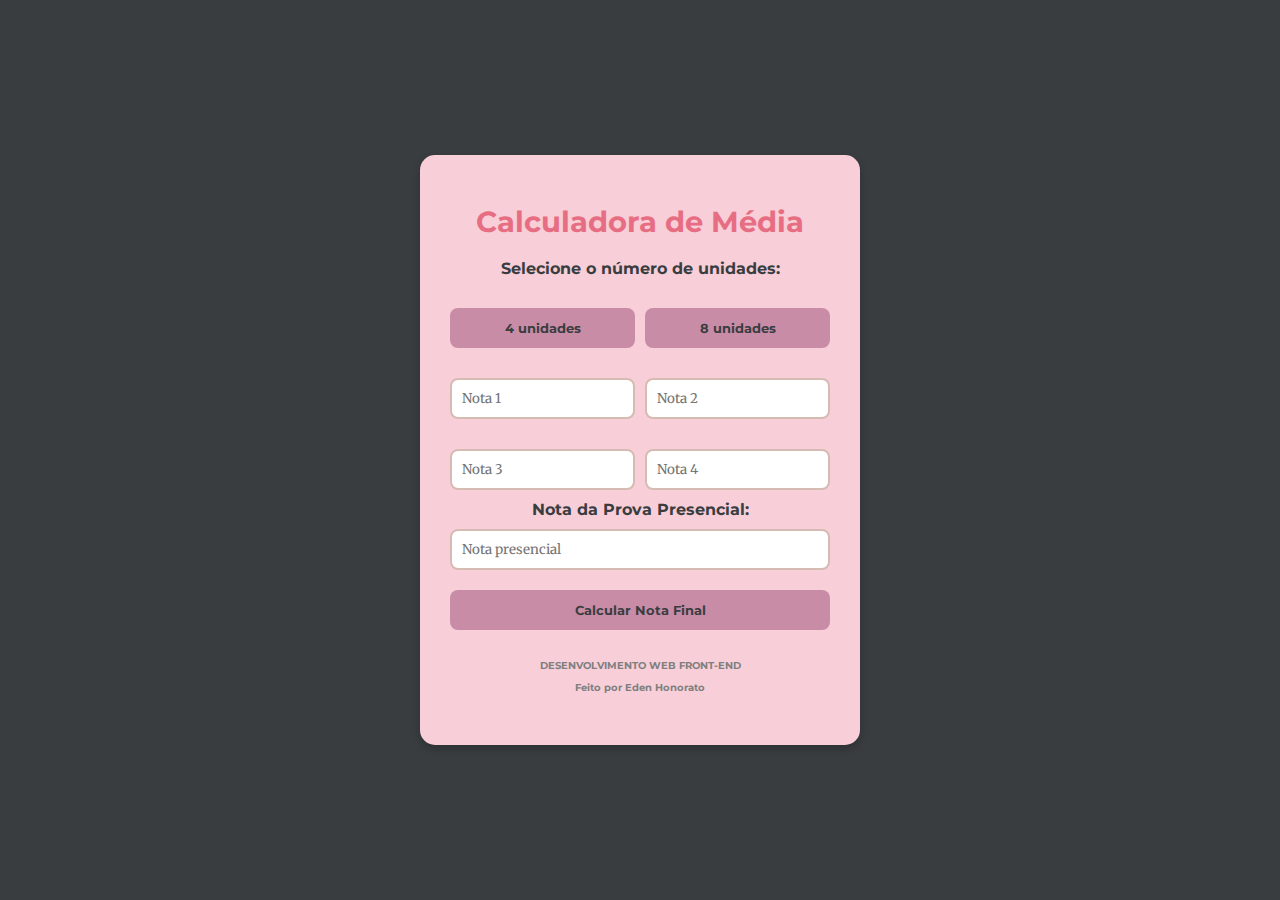
<file: index.html>
<!DOCTYPE html>
<html lang="pt-BR">
<head>
    <meta charset="UTF-8">
    <meta name="viewport" content="width=device-width, initial-scale=1.0">
    <title>Calculadora de Média</title>
    <meta name="author" content="Eden Miranda de Souza Honorato">
    <link href="https://fonts.googleapis.com/css2?family=Montserrat:wght@400;700&family=Merriweather:wght@400;700&display=swap" rel="stylesheet">
    <style>
        body {
            font-family: 'Montserrat', sans-serif;
            background-color: #393D3F;
            color: #393D3F;
            display: flex;
            justify-content: center;
            align-items: center;
            height: 100vh;
            margin: 0;
        }

        .container {
            background-color: #f8ced8;
            padding: 30px;
            border-radius: 15px;
            text-align: center;
            width: 380px;
            box-shadow: 0 4px 8px rgba(0, 0, 0, 0.2);
        }

        h1 {
            color: #E76D83;
            margin-bottom: 20px;
            font-size: 1.8em;
        }

        h6 {
           color: #7F7F7F;
           margin-top: 30px;
           font-size: 0.6em;
        }

        label {
            font-weight: bold;
        }

        .button-container {
            display: flex;
            justify-content: center;
            gap: 10px;
            margin: 20px 0;
        }

        button.unit-button {
            background-color: #C98CA7;
            color: #393D3F;
            padding: 12px 20px;
            border: none;
            border-radius: 8px;
            cursor: pointer;
            font-weight: bold;
            width: 100%;
        }

        button.unit-button:hover {
            background-color: #E76D83;
            transition: 0.3s;
        }

        select, input[type="number"] {
            padding: 10px;
            margin: 10px 0;
            border: 2px solid #D5BBB1;
            border-radius: 8px;
            width: 100%;
            box-sizing: border-box;
            font-family: 'Merriweather', serif;
        }

        #notas-container {
            display: flex;
            flex-wrap: wrap;
            justify-content: space-between;
            gap: 10px;
        }

        .nota-input {
            flex: 1 1 calc(50% - 10px);
            box-sizing: border-box;
        }

        button {
            font-family: 'Montserrat', sans-serif;
            background-color: #C98CA7;
            color: #393D3F;
            padding: 12px 20px;
            border: none;
            border-radius: 8px;
            cursor: pointer;
            font-weight: bold;
            margin-top: 10px;
            width: 100%;
        }

        button:hover {
            background-color: #E76D83;
            transition: 0.3s;
        }

        .result {
            margin-top: 20px;
            font-size: 1.2em;
            color: #393D3F;
            font-weight: bold;
        }

        .error {
            color: #E76D83;
        }

        .status-message {
            margin-top: 10px;
            font-size: 1.1em;
            font-weight: bold;
            display: none;
        }
        .aprovado {
            color: #69b995 
        }

        .reprovado {
            color: #E76D83;
        }
    </style>
</head>
<body>
    <div class="container">
        <h1>Calculadora de Média</h1>
        
        <label>Selecione o número de unidades:</label>
        <div class="button-container">
            <button class="unit-button" onclick="selecionarUnidades(4)">4 unidades</button>
            <button class="unit-button" onclick="selecionarUnidades(8)">8 unidades</button>
        </div>
        
        <div id="notas-container"></div>
        
        <label for="prova">Nota da Prova Presencial:</label>
        <input type="number" id="prova" placeholder="Nota presencial" min="0" max="10" step="0.1" required>

        <button type="button" onclick="calcularNotaFinal()">Calcular Nota Final</button>
        
        <div id="resultado" class="result"></div>
        <div id="status" class="status-message"></div>
        <h6>DESENVOLVIMENTO WEB FRONT-END<br><br>Feito por Eden Honorato</h6>
    </div>

    <script>
        function selecionarUnidades(unidades) {
            exibirCamposNotas(unidades);
        }

        function exibirCamposNotas(unidades) {
            const notasContainer = document.getElementById('notas-container');
            notasContainer.innerHTML = ''; 

            for (let i = 1; i <= unidades; i++) {
                const input = document.createElement('input');
                input.type = 'number';
                input.id = `nota${i}`;
                input.placeholder = `Nota ${i}`;
                input.min = 0;
                input.max = 10;
                input.step = 0.1;
                input.className = 'nota-input';
                input.required = true;
                notasContainer.appendChild(input);
            }
        }

        function calcularNotaFinal() {
            const unidades = document.getElementsByClassName('nota-input').length;
            let somaNotas = 0;
            let notasValidas = true;

            for (let i = 1; i <= unidades; i++) {
                const nota = parseFloat(document.getElementById(`nota${i}`).value);
                if (isNotaValida(nota)) {
                    somaNotas += nota;
                } else {
                    notasValidas = false;
                    break;
                }
            }

            const notaProva = parseFloat(document.getElementById('prova').value);

            if (!notasValidas || !isNotaValida(notaProva)) {
                exibirErro('Insira valores entre 0 e 10.');
                return;
            }

            const mediaAvaliacoes = somaNotas / unidades;
            const notaFinal = ((mediaAvaliacoes * 4) + (notaProva * 6)) / 10;
            
            exibirResultado(notaFinal.toFixed(1), notaFinal);
        }

        function isNotaValida(nota) {
            return nota >= 0 && nota <= 10;
        }

        function exibirResultado(notaFinal, nota) {
            const resultadoDiv = document.getElementById('resultado');
            resultadoDiv.textContent = `Sua nota final é: ${notaFinal}`;
            resultadoDiv.classList.remove('error');

            const statusDiv = document.getElementById('status');
            if (nota >= 6.0) {
                statusDiv.textContent = "Aprovado";
                statusDiv.className = 'status-message aprovado';
                statusDiv.style.display = 'block';
            } else {
                statusDiv.textContent = "Em recuperação";
                statusDiv.className = 'status-message reprovado';
                statusDiv.style.display = 'block';
            }
        }

        function exibirErro(mensagem) {
            const resultadoDiv = document.getElementById('resultado');
            resultadoDiv.textContent = mensagem;
            resultadoDiv.classList.add('error');

            const statusDiv = document.getElementById('status');
            statusDiv.style.display = 'none';
        }

        window.onload = () => exibirCamposNotas(4);
    </script>
</file>
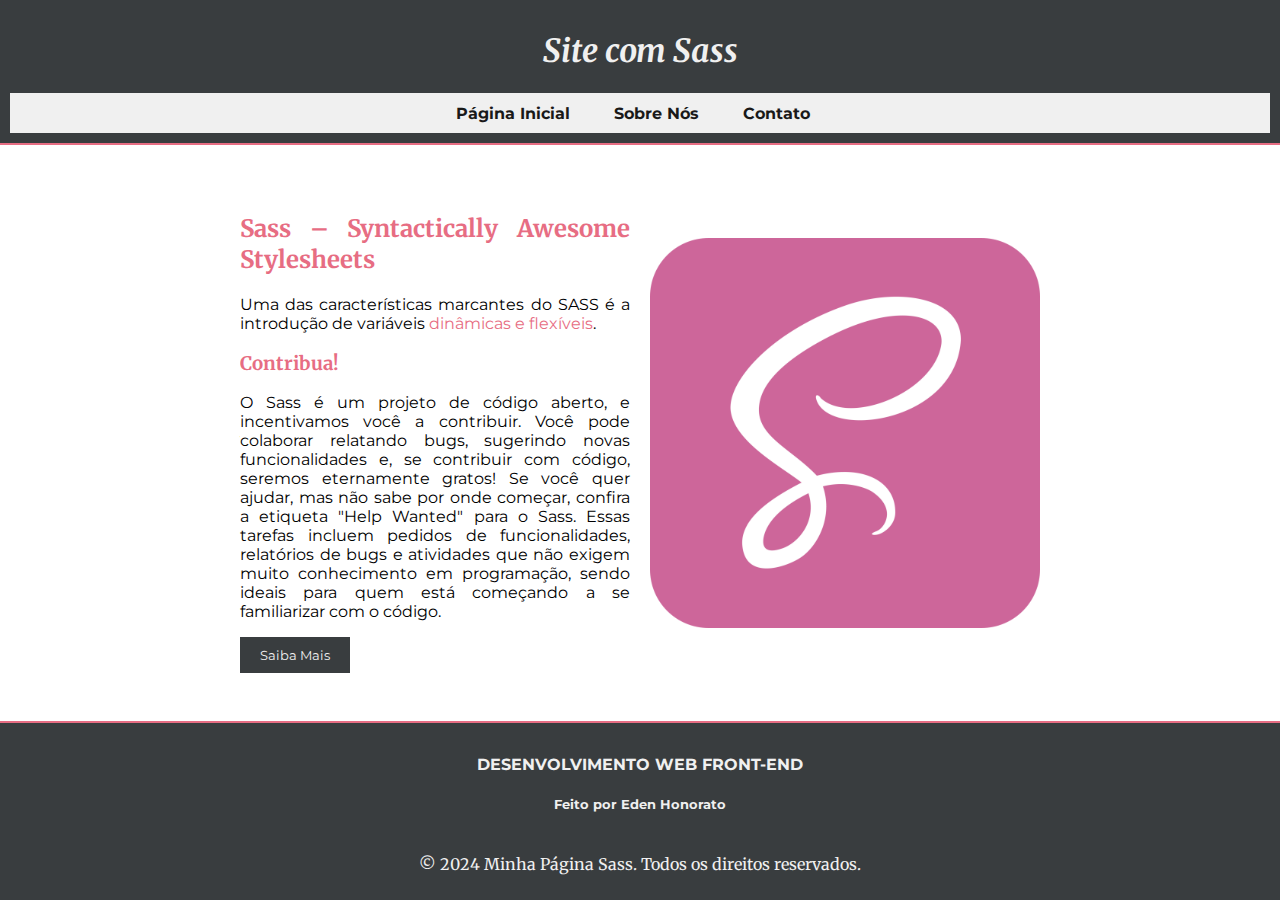
<file: sass_simples/index.html>
<!DOCTYPE html>
<html lang="pt-br">
<head>
    <meta charset="UTF-8">
    <meta name="viewport" content="width=device-width, initial-scale=1.0">
    <title>Sass</title>
    <meta name="author" content="Eden Miranda de Souza Honorato">
    <link href="https://fonts.googleapis.com/css2?family=Montserrat:wght@400;700&family=Merriweather:wght@400;700&display=swap" rel="stylesheet">
    <link rel="stylesheet" href="index.css">
</head>
<body>
    <div class="container">
        <header>
            <h1><I>Site com Sass</I></h1>
            <nav>
                <a href="#">Página Inicial &nbsp &nbsp</a>
                <a href="#">Sobre Nós &nbsp &nbsp</a>
                <a href="#">Contato&nbsp &nbsp</a>
            </nav>
        </header>
        <main>
            <div class="content">
                <div class="text">
                    <h2>Sass – Syntactically Awesome Stylesheets</h2>
                    <p>
                        Uma das características marcantes do SASS é a introdução de variáveis
                        <span>dinâmicas e flexíveis</span>.<br>
                    </p>
                    <h3>Contribua!</h3>
                    <p>
                        O Sass é um projeto de código aberto, e incentivamos você a contribuir. 
                        Você pode colaborar relatando bugs, sugerindo novas funcionalidades e, 
                        se contribuir com código, seremos eternamente gratos! Se você quer ajudar, 
                        mas não sabe por onde começar, confira a etiqueta "Help Wanted" para o Sass. 
                        Essas tarefas incluem pedidos de funcionalidades, relatórios de bugs e atividades 
                        que não exigem muito conhecimento em programação, sendo ideais para quem está começando 
                        a se familiarizar com o código.
                    </p>
                    <button>Saiba Mais</button>
                </div>
                <div class="image">
                    <img src="logo-sass.png" alt="Logo Sass">
                </div>
            </div>
        </main>
        <footer>
            <h4>DESENVOLVIMENTO WEB FRONT-END</h6>
            <h5>Feito por Eden Honorato</h5>
            <p><br>© 2024 Minha Página Sass. Todos os direitos reservados.</p>
        </footer>
    </div>
</body>
</html>
</file>
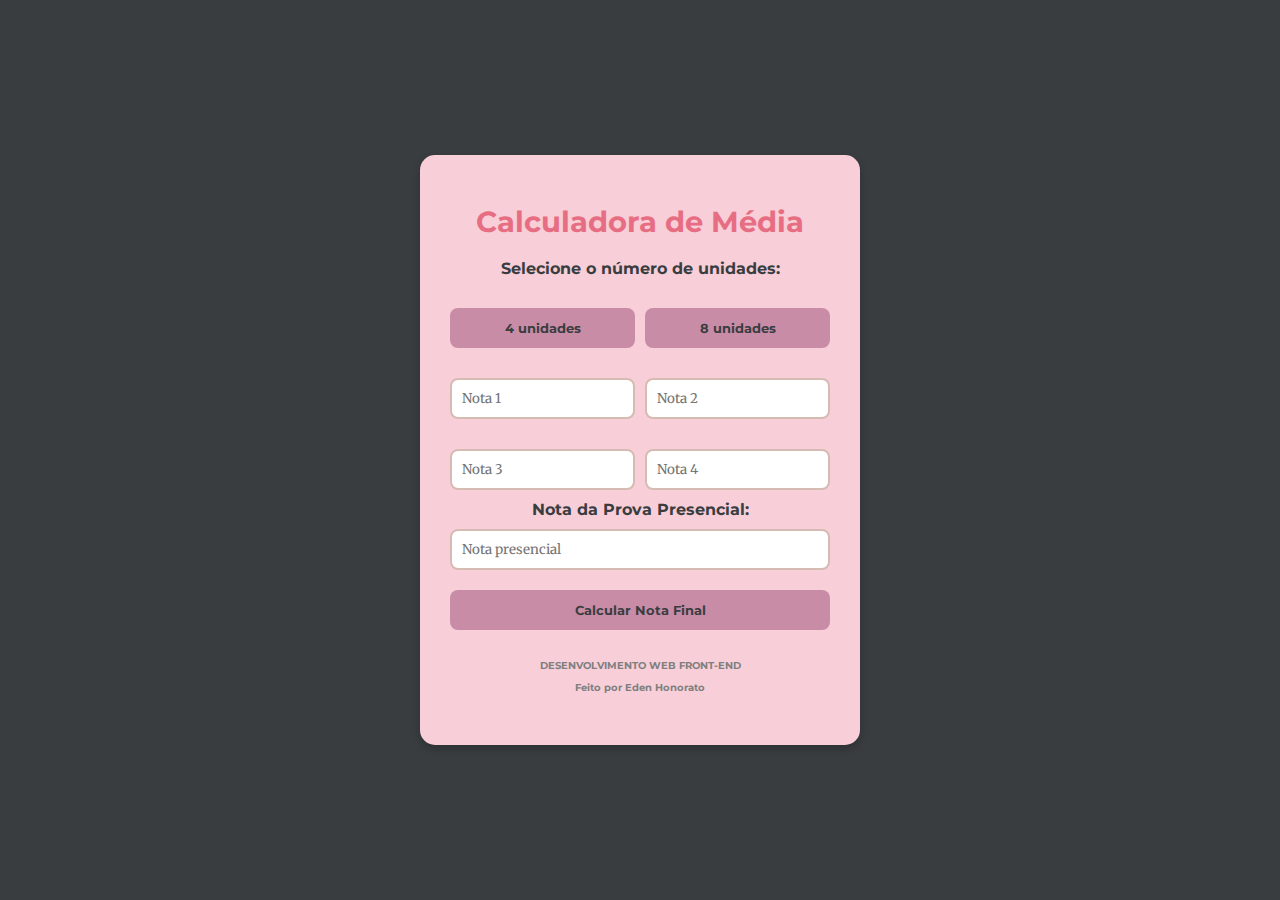
<file: calculadora-media.html>
<!DOCTYPE html>
<html lang="pt-BR">
<head>
    <meta charset="UTF-8">
    <meta name="viewport" content="width=device-width, initial-scale=1.0">
    <title>Calculadora de Média</title>
    <meta name="author" content="Eden Miranda de Souza Honorato">
    <link href="https://fonts.googleapis.com/css2?family=Montserrat:wght@400;700&family=Merriweather:wght@400;700&display=swap" rel="stylesheet">
    <style>
        body {
            font-family: 'Montserrat', sans-serif;
            background-color: #393D3F;
            color: #393D3F;
            display: flex;
            justify-content: center;
            align-items: center;
            height: 100vh;
            margin: 0;
        }

        .container {
            background-color: #f8ced8;
            padding: 30px;
            border-radius: 15px;
            text-align: center;
            width: 380px;
            box-shadow: 0 4px 8px rgba(0, 0, 0, 0.2);
        }

        h1 {
            color: #E76D83;
            margin-bottom: 20px;
            font-size: 1.8em;
        }

        h6 {
           color: #7F7F7F;
           margin-top: 30px;
           font-size: 0.6em;
        }

        label {
            font-weight: bold;
        }

        .button-container {
            display: flex;
            justify-content: center;
            gap: 10px;
            margin: 20px 0;
        }

        button.unit-button {
            background-color: #C98CA7;
            color: #393D3F;
            padding: 12px 20px;
            border: none;
            border-radius: 8px;
            cursor: pointer;
            font-weight: bold;
            width: 100%;
        }

        button.unit-button:hover {
            background-color: #E76D83;
            transition: 0.3s;
        }

        select, input[type="number"] {
            padding: 10px;
            margin: 10px 0;
            border: 2px solid #D5BBB1;
            border-radius: 8px;
            width: 100%;
            box-sizing: border-box;
            font-family: 'Merriweather', serif;
        }

        #notas-container {
            display: flex;
            flex-wrap: wrap;
            justify-content: space-between;
            gap: 10px;
        }

        .nota-input {
            flex: 1 1 calc(50% - 10px);
            box-sizing: border-box;
        }

        button {
            font-family: 'Montserrat', sans-serif;
            background-color: #C98CA7;
            color: #393D3F;
            padding: 12px 20px;
            border: none;
            border-radius: 8px;
            cursor: pointer;
            font-weight: bold;
            margin-top: 10px;
            width: 100%;
        }

        button:hover {
            background-color: #E76D83;
            transition: 0.3s;
        }

        .result {
            margin-top: 20px;
            font-size: 1.2em;
            color: #393D3F;
            font-weight: bold;
        }

        .error {
            color: #E76D83;
        }

        .status-message {
            margin-top: 10px;
            font-size: 1.1em;
            font-weight: bold;
            display: none;
        }
        .aprovado {
            color: #69b995 
        }

        .reprovado {
            color: #E76D83;
        }
    </style>
</head>
<body>
    <div class="container">
        <h1>Calculadora de Média</h1>
        
        <label>Selecione o número de unidades:</label>
        <div class="button-container">
            <button class="unit-button" onclick="selecionarUnidades(4)">4 unidades</button>
            <button class="unit-button" onclick="selecionarUnidades(8)">8 unidades</button>
        </div>
        
        <div id="notas-container"></div>
        
        <label for="prova">Nota da Prova Presencial:</label>
        <input type="number" id="prova" placeholder="Nota presencial" min="0" max="10" step="0.1" required>

        <button type="button" onclick="calcularNotaFinal()">Calcular Nota Final</button>
        
        <div id="resultado" class="result"></div>
        <div id="status" class="status-message"></div>
        <h6>DESENVOLVIMENTO WEB FRONT-END<br><br>Feito por Eden Honorato</h6>
    </div>

    <script>
        function selecionarUnidades(unidades) {
            exibirCamposNotas(unidades);
        }

        function exibirCamposNotas(unidades) {
            const notasContainer = document.getElementById('notas-container');
            notasContainer.innerHTML = ''; 

            for (let i = 1; i <= unidades; i++) {
                const input = document.createElement('input');
                input.type = 'number';
                input.id = `nota${i}`;
                input.placeholder = `Nota ${i}`;
                input.min = 0;
                input.max = 10;
                input.step = 0.1;
                input.className = 'nota-input';
                input.required = true;
                notasContainer.appendChild(input);
            }
        }

        function calcularNotaFinal() {
            const unidades = document.getElementsByClassName('nota-input').length;
            let somaNotas = 0;
            let notasValidas = true;

            for (let i = 1; i <= unidades; i++) {
                const nota = parseFloat(document.getElementById(`nota${i}`).value);
                if (isNotaValida(nota)) {
                    somaNotas += nota;
                } else {
                    notasValidas = false;
                    break;
                }
            }

            const notaProva = parseFloat(document.getElementById('prova').value);

            if (!notasValidas || !isNotaValida(notaProva)) {
                exibirErro('Insira valores entre 0 e 10.');
                return;
            }

            const mediaAvaliacoes = somaNotas / unidades;
            const notaFinal = ((mediaAvaliacoes * 4) + (notaProva * 6)) / 10;
            
            exibirResultado(notaFinal.toFixed(1), notaFinal);
        }

        function isNotaValida(nota) {
            return nota >= 0 && nota <= 10;
        }

        function exibirResultado(notaFinal, nota) {
            const resultadoDiv = document.getElementById('resultado');
            resultadoDiv.textContent = `Sua nota final é: ${notaFinal}`;
            resultadoDiv.classList.remove('error');

            const statusDiv = document.getElementById('status');
            if (nota >= 6.0) {
                statusDiv.textContent = "Aprovado";
                statusDiv.className = 'status-message aprovado';
                statusDiv.style.display = 'block';
            } else {
                statusDiv.textContent = "Em recuperação";
                statusDiv.className = 'status-message reprovado';
                statusDiv.style.display = 'block';
            }
        }

        function exibirErro(mensagem) {
            const resultadoDiv = document.getElementById('resultado');
            resultadoDiv.textContent = mensagem;
            resultadoDiv.classList.add('error');

            const statusDiv = document.getElementById('status');
            statusDiv.style.display = 'none';
        }

        window.onload = () => exibirCamposNotas(4);
    </script>
</body>
</html>
</file>
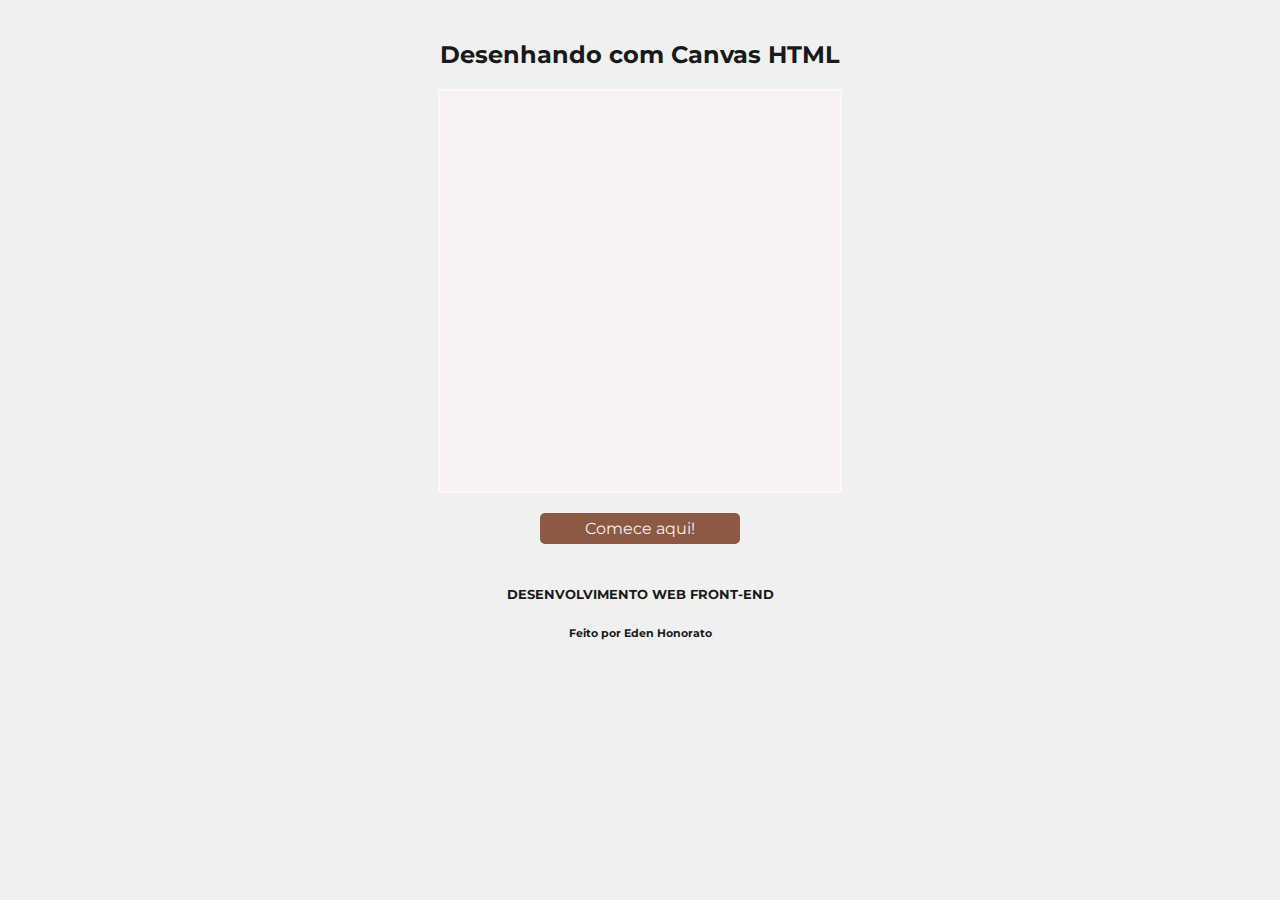
<file: canvas.html>
<!DOCTYPE html>
<html lang="pt-BR">
<head>
    <meta charset="UTF-8">
    <meta name="viewport" content="width=device-width, initial-scale=1.0">
    <meta name="author" content="Eden Miranda de Souza Honorato">
    <link href="https://fonts.googleapis.com/css2?family=Montserrat:wght@400;700&display=swap" rel="stylesheet">
    <title>Canvas HTML</title>

    <style>
        body {
            display: flex;
            flex-direction: column;
            align-items: center;
            font-family: 'Montserrat', sans-serif;
            margin-top: 20px;
            background-color: #f0f0f0;
        }
        canvas {
            border: 2px solid #f9f9f9;
            background-color: #f8f1f1;
        }
        button {
            font-family: 'Montserrat', sans-serif;
            color: #f0f0f0;
            padding: 6px;
            width: 200px;
            font-size: 16px;
            border: none;
            border-radius: 5px;
            margin: 20px 6px;
            cursor: pointer;
            background-color: #8C5A43;
        }
        button:hover {
            transition: 0.3s;
            background-color: #BC8B6C;
        }
        h5, h6, h2 {
            text-align: center;
            color: #191919;
        }
    </style>
</head>
<body>
    <h2>Desenhando com Canvas HTML</h2>
    <canvas id="canvas" width="400" height="400"></canvas>
    <button onclick="drawNextPart()">Comece aqui!</button>

    <footer>
        <h5>DESENVOLVIMENTO WEB FRONT-END</h5>
        <h6>Feito por Eden Honorato</h6>
    </footer>

    <script>
        let step = 0;

         /* Função principal responsável por desenhar a próxima 
         parte do cachorro com base no valor de 'step' */
        function drawNextPart() {
            const canvas = document.getElementById('canvas');
            const ctx = canvas.getContext('2d');


            /* A cada chamada, é desenhada mais uma parte do cachorro, 
            e o botão interativo acompanha a cada clique
            do usuário no processo de construção do desenho */
            switch (step) {
                case 0:
                    desenharCauda(ctx);
                    document.querySelector('button').innerText = 'Corpo';
                    break;
                case 1:
                    desenharCorpo(ctx);
                    document.querySelector('button').innerText = 'Coleira';
                    break;
                case 2:
                    desenharColeira(ctx);
                    document.querySelector('button').innerText = 'Cabeça';
                    break;
                case 3:
                    desenharCabeca(ctx);
                    document.querySelector('button').innerText = 'Orelhas';
                    break;
                case 4:
                    desenharOrelhas(ctx);
                    document.querySelector('button').innerText = 'Olhos';
                    break;
                case 5:
                    desenharOlhos(ctx);
                    document.querySelector('button').innerText = 'Nariz';
                    break;
                case 6:
                    desenharNariz(ctx);
                    document.querySelector('button').innerText = 'Boca';
                    break;
                case 7:
                    desenharBoca(ctx);
                    document.querySelector('button').innerText = 'Bochechas';
                    break;
                case 8:
                    desenharBochecha(ctx);
                    document.querySelector('button').innerText = 'Detalhes';
                    break;
                case 9:
                    desenharBrilho(ctx);
                    document.querySelector('button').innerText = 'Patas traseiras';
                    break;
                case 10:
                    desenharPatasTras(ctx);
                    document.querySelector('button').innerText = 'Patas dianteiras';
                    break;
                case 11:
                    desenharPatasFrente(ctx);
                    document.querySelector('button').innerText = 'Desenho Completo!';
                    document.querySelector('button').disabled = true;
                    break;
            }
            step++;
        }

        /* Funções que desenham partes específicas do cachorro no canvas */
        function desenharCauda(ctx) {
            ctx.clearRect(0, 0, ctx.canvas.width, ctx.canvas.height);
            ctx.strokeStyle = '#b5856d';
            ctx.lineWidth = 6;
            ctx.beginPath();
            ctx.moveTo(247, 285);
            ctx.quadraticCurveTo(330, 250, 290, 220);
            ctx.stroke();
        }

        function desenharCorpo(ctx) {
            ctx.fillStyle = '#b5856d';
            ctx.beginPath();
            ctx.ellipse(155, 250, 25, 12, -Math.PI / 3, 0, Math.PI * 2);
            ctx.fill();

            ctx.beginPath();
            ctx.ellipse(245, 250, 25, 12, Math.PI / 3, 0, Math.PI * 2);
            ctx.fill();

            ctx.fillStyle = '#b5856d';
            ctx.beginPath();
            ctx.ellipse(200, 255, 58, 68, 0, 0, Math.PI * 2);
            ctx.fill();
            
            ctx.fillStyle = '#d3a17e';
            ctx.beginPath();
            ctx.ellipse(200, 255, 55, 65, 0, 0, Math.PI * 2);
            ctx.fill();
        }

        function desenharColeira(ctx) {
            ctx.fillStyle = '#E76D83';
            ctx.beginPath();
            ctx.ellipse(200, 200, 30, 7, 0, 0, Math.PI * 2);
            ctx.fill();
        }

        function desenharCabeca(ctx) {
            ctx.fillStyle = '#b5856d';
            ctx.beginPath();
            ctx.arc(200, 150, 53, 3, Math.PI * 2);
            ctx.fill();
            
            ctx.fillStyle = '#d3a17e';
            ctx.beginPath();
            ctx.arc(200, 150, 50, 0, Math.PI * 2);
            ctx.fill();
        }

        function desenharOrelhas(ctx) {
            ctx.fillStyle = '#b5856d';
            ctx.beginPath();
            ctx.ellipse(145, 140, 20, 40, Math.PI / 5, 0, Math.PI * 2);
            ctx.fill();

            ctx.beginPath();
            ctx.ellipse(255, 140, 20, 40, -Math.PI / 5, 0, Math.PI * 2);
            ctx.fill();
        }

        function desenharOlhos(ctx) {
            ctx.fillStyle = '#333';
            ctx.beginPath();
            ctx.arc(175, 155, 9, 0, Math.PI * 2);
            ctx.fill();

            ctx.beginPath();
            ctx.arc(225, 155, 9, 0, Math.PI * 2);
            ctx.fill();
        }

        function desenharNariz(ctx) {
            ctx.fillStyle = '#333';
            ctx.beginPath();
            ctx.arc(200, 170, 4, 0, Math.PI * 2);
            ctx.fill();
        }

        function desenharBoca(ctx) {
            ctx.strokeStyle = '#333';
            ctx.lineWidth = 2;
            ctx.beginPath();
            ctx.moveTo(190, 175);
            ctx.quadraticCurveTo(195, 185, 200, 175);
            ctx.quadraticCurveTo(205, 185, 210, 175);
            ctx.stroke();
        }

        function desenharBochecha(ctx) {
            ctx.fillStyle = '#b5856d';
            ctx.beginPath();
            ctx.arc(175, 170, 2, 0, Math.PI * 2);
            ctx.fill();
            
            ctx.beginPath();
            ctx.arc(170, 178, 2, 0, Math.PI * 2);
            ctx.fill();
            
            ctx.beginPath();
            ctx.arc(180, 178, 2, 0, Math.PI * 2);
            ctx.fill();
            
            ctx.beginPath();
            ctx.arc(225, 170, 2, 0, Math.PI * 2);
            ctx.fill();
            
            ctx.beginPath();
            ctx.arc(220, 178, 2, 0, Math.PI * 2);
            ctx.fill();
            
            ctx.beginPath();
            ctx.arc(230, 178, 2, 0, Math.PI * 2);
            ctx.fill();
        }

        function desenharBrilho(ctx) {
            ctx.fillStyle = '#FFF';
            ctx.beginPath();
            ctx.arc(170, 152, 2, 0, Math.PI * 2);
            ctx.fill();

            ctx.beginPath();
            ctx.arc(220, 152, 2, 0, Math.PI * 2);
            ctx.fill();
            
            ctx.beginPath();
            ctx.arc(180, 157, 5, 0, Math.PI * 2);
            ctx.fill();

            ctx.beginPath();
            ctx.arc(230, 157, 5, 0, Math.PI * 2);
            ctx.fill();
        }

        function desenharPatasTras(ctx) {
            ctx.fillStyle = '#b5856d';
            ctx.beginPath();
            ctx.ellipse(145, 311, 23, 15, 0, 0, Math.PI * 2);
            ctx.fill();

            ctx.beginPath();
            ctx.ellipse(255, 311, 23, 15, 0, 0, Math.PI * 2);
            ctx.fill();
            
            ctx.fillStyle = '#C79877';
            ctx.beginPath();
            ctx.ellipse(147, 290, 35, 15, Math.PI / 3, 0, Math.PI * 2);
            ctx.fill();

            ctx.beginPath();
            ctx.ellipse(253, 290, 35, 15, -Math.PI / 3, 0, Math.PI * 2);
            ctx.fill();
        }

        function desenharPatasFrente(ctx) {
            ctx.fillStyle = '#b5856d';
            ctx.beginPath();
            ctx.ellipse(182, 279, 15, 52, 0, 0, Math.PI * 2);
            ctx.fill();
            
            ctx.beginPath();
            ctx.ellipse(218, 279, 15, 52, 0, 0, Math.PI * 2);
            ctx.fill();
            
            ctx.fillStyle = '#d3a17e';
            ctx.beginPath();
            ctx.ellipse(182, 279, 13, 51, 0, 0, Math.PI * 2);
            ctx.fill();
            
            ctx.beginPath();
            ctx.ellipse(218, 279, 13, 51, 0, 0, Math.PI * 2);
            ctx.fill();
            
            ctx.fillStyle = '#b5856d';
            ctx.beginPath();
            ctx.ellipse(180, 323, 16, 8, 0, 0, Math.PI * 2);
            ctx.fill();

            ctx.beginPath();
            ctx.ellipse(220, 323, 16, 8, 0, 0, Math.PI * 2);
            ctx.fill();
            
            ctx.fillStyle = '#d3a17e';
            ctx.beginPath();
            ctx.rect(168, 210, 35, 35);
            ctx.fill();
            
            ctx.beginPath();
            ctx.rect(202, 210, 35, 35);
            ctx.fill();
        }
    </script>
</body>
</html>
</file>
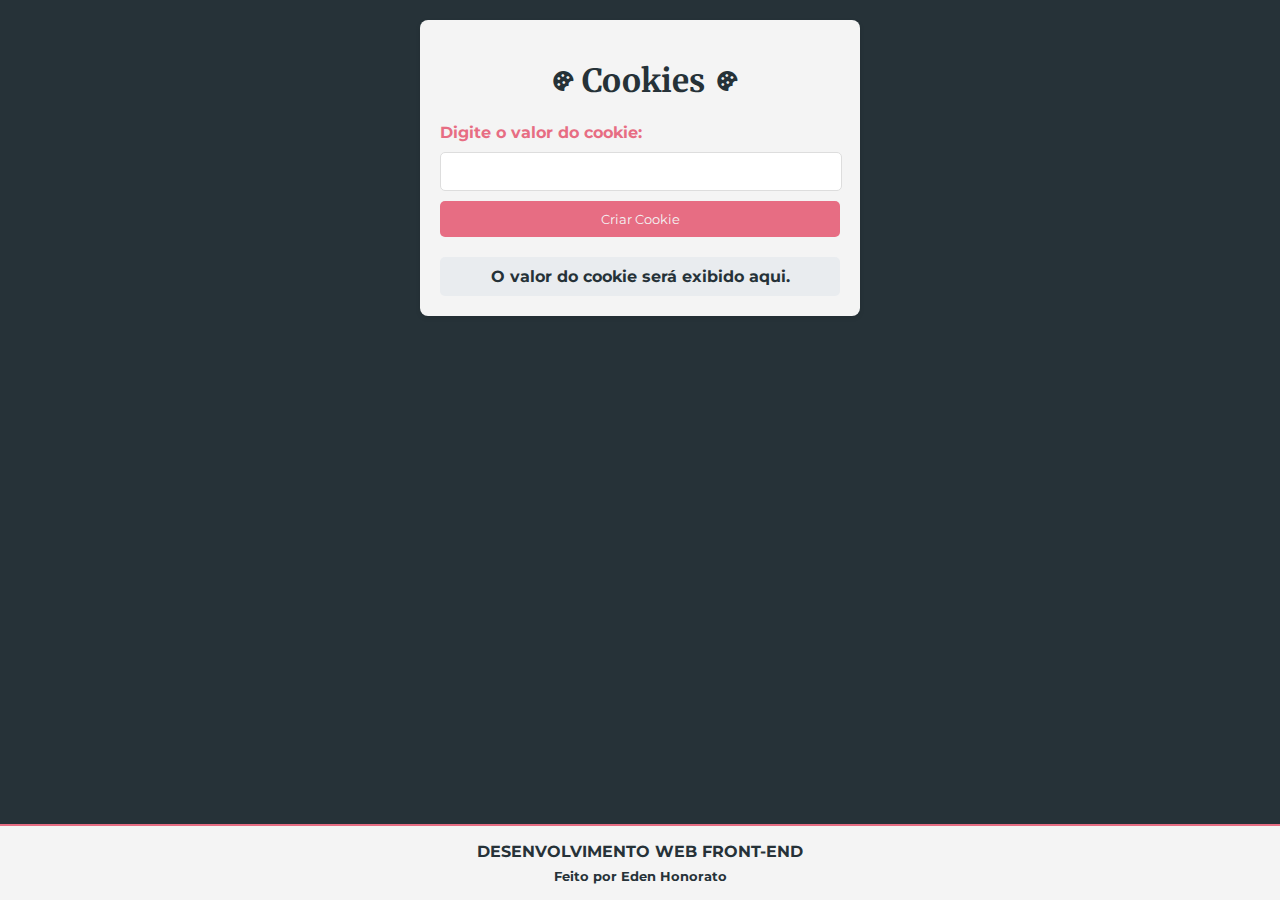
<file: cookies.html>
<!DOCTYPE html>
<html lang="pt-br">
<head>
    <meta charset="UTF-8">
    <meta name="viewport" content="width=device-width, initial-scale=1.0">
    <title>Cookies</title>
    <meta name="author" content="Eden Miranda de Souza Honorato">

    <style>
        @import url('https://fonts.googleapis.com/css2?family=Montserrat:wght@400;500&family=Merriweather:wght@700&display=swap');
        :root {
        --cor-texto: #f4f4f4;
        --cor-primaria: #263238;
        --rosa: #E76D83;
        --verde: #4AD894;
    }

        body {
            font-family: 'Montserrat', sans-serif;
            background-color: var(--cor-primaria);
            margin: 0;
            padding: 20px;
        }

        .container {
            max-width: 400px;
            margin: auto;
            background: var(--cor-texto);
            padding: 20px;
            border-radius: 8px;
            box-shadow: 0 2px 5px rgba(0, 0, 0, 0.1);
        }

        h1 {
            font-family: 'Merriweather', serif;
            display: flex;
            align-items: center;
            justify-content: center;
            color: var(--cor-primaria);
        }

        h1 i {
            margin-left: 10px;
            color: var(--cor-primaria);
            font-size: 1.5rem;
        }

        label {
            color: var(--rosa);
            font-weight: bold;
        }

        input[type="text"] {
            width: calc(100% - 20px);
            padding: 10px;
            margin: 10px 0;
            border: 1px solid #ddd;
            border-radius: 5px;
            font-family: 'Merriweather', sans-serif;
        }

        button {
            background-color: var(--rosa);
            color: var(--cor-texto);
            padding: 10px 15px;
            border: none;
            border-radius: 5px;
            cursor: pointer;
            width: 100%;
            font-family: 'Montserrat', sans-serif;
            transition: background-color 0.3s;
        }

        button:hover {
            background-color: var(--verde);
            transition: background-color 0.3s;
        }

        #cookieValue {
            color: var(--cor-primaria);
            font-weight: bold;
            margin-top: 20px;
            padding: 10px;
            background: #e9ecef;
            border-radius: 5px;
            text-align: center;
            font-family: 'Montserrat', sans-serif;
        }

        footer {
            border-top: 2px solid var(--rosa);
            position: fixed;
            bottom: 0;
            left: 0;
            width: 100%;
            background-color: var(--cor-texto);
            color: var(--cor-primaria);
            text-align: center;
            padding: 1rem 0;
            }

        footer h5, footer h6 {
            margin: 0;
            padding: 0;
            font-family: 'Montserrat', sans-serif;
        }

        footer h5 {
            font-size: 1rem;
        }

        footer h6 {
            margin-top: 0.5rem;
            font-size: 0.8rem;
        }
    </style>
    <link href="https://cdn.jsdelivr.net/npm/boxicons@2.1.4/css/boxicons.min.css" rel="stylesheet">
</head>
<body>
    <div class="container">
        <h1><i class='bx bxs-cookie bx-tada bx-rotate-90'></i>
            &nbspCookies
            <i class='bx bxs-cookie bx-tada bx-rotate-90'></i>
        </h1>
        <form id="cookieForm">
            <label for="cookieInput">Digite o valor do cookie:</label>
            <input type="text" id="cookieInput" required>
            <button type="button" onclick="criarCookie()">Criar Cookie</button>
        </form>
        <div id="cookieValue">O valor do cookie será exibido aqui.</div>
    </div>

    <footer>
        <h5>DESENVOLVIMENTO WEB FRONT-END</h5>
        <h6>Feito por Eden Honorato</h6>
    </footer>

    <script>
        function setCookie(nome, valor, dias) {
            const data = new Date();
            data.setTime(data.getTime() + (dias * 24 * 60 * 60 * 1000));
            const expira = "expires=" + data.toUTCString();
            document.cookie = nome + "=" + encodeURIComponent(valor) + ";" + expira + ";path=/";
        }

        function getCookie(nome) {
            const nomeIgual = nome + "=";
            const cookies = document.cookie.split(';');
            for (let i = 0; i < cookies.length; i++) {
                let cookie = cookies[i].trim();
                if (cookie.indexOf(nomeIgual) === 0) {
                    return decodeURIComponent(cookie.substring(nomeIgual.length, cookie.length));
                }
            }
            return "";
        }

        function criarCookie() {
            const input = document.getElementById("cookieInput");
            const valor = input.value.trim();
            if (valor) {
                setCookie("meuCookie", valor, 7);
                const valorCookie = getCookie("meuCookie");
                document.getElementById("cookieValue").innerHTML = valorCookie;
                input.value = "";
            } else {
                alert("Insira um valor.");
            }
        }
    </script>
</body>
</html>
</file>
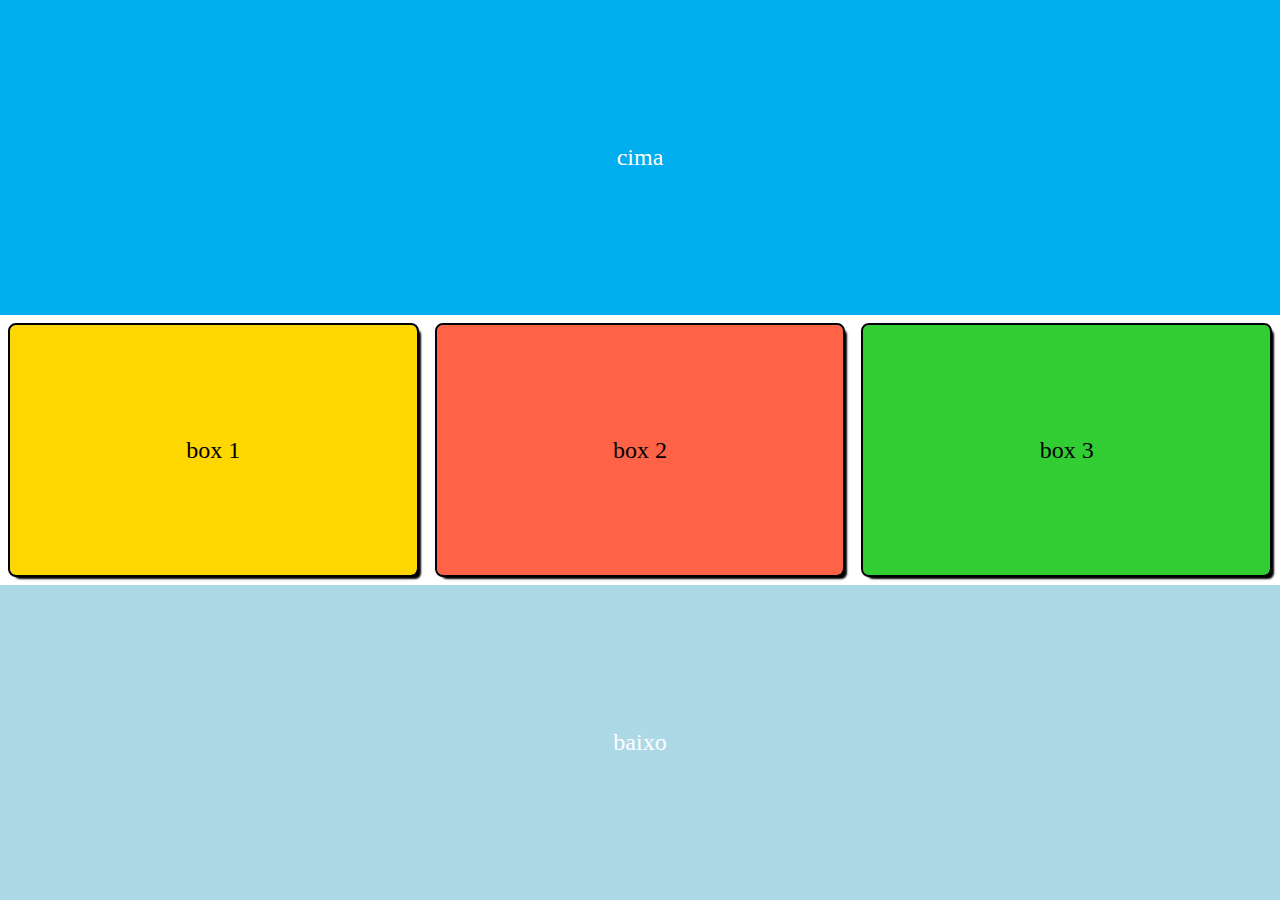
<file: div style.html>
<!DOCTYPE html>
<html lang="pt-BR">
<head>
    <meta charset="UTF-8">
    <meta name="viewport" content="width=device-width, initial-scale=1.0">
    <title>div style</title>
    <style>
        body, html {
            height: 100%;
            margin: 0;
            display: flex;
            flex-direction: column;
        }
        .container {
            display: flex;
            flex-direction: column;
            align-items: center;
            width: 100%;
            flex-grow: 1;
            justify-content: space-between;
        }
        .top, .bottom {
            width: 100%;
            display: flex;
            justify-content: center;
            align-items: center;
            font-size: 24px;
            color: white;
            flex-grow: 1;
        }
        .middle {
            width: 100%;
            height: 250px;
            display: flex;
            justify-content: space-between;
            margin: 10px 0;
        }
        .middle .box {
            flex-grow: 1;
            height: 100%;
            margin: 0 10px;
            display: flex;
            justify-content: center;
            align-items: center;
            font-size: 24px;
            outline: 2px solid black;
            border-radius: 6px;
            box-shadow: 4px 4px 2px black;
            transition: 500ms;
        }
        .middle .box:hover {
            background-color: #eee;
            transition: 500ms;
        }
        .box1 {
            background-color: #FFD700;
        }
        .box2 {
            background-color: #FF6347;
        }
        .box3 {
            background-color: #32CD32;
        }
        .top {
            background-color: #00ADEF;
        }
        .bottom {
            background-color: #ADD8E6;
        }
        .middle {
            color: black;
        }
    </style>
</head>
<body>
    <div class="container">
        <div class="top">cima</div>
        <div class="middle">
            <div class="box box1">box 1</div>
            <div class="box box2">box 2</div>
            <div class="box box3">box 3</div>
        </div>
        <div class="bottom">baixo</div>
    </div>
</body>
</html>
</file>
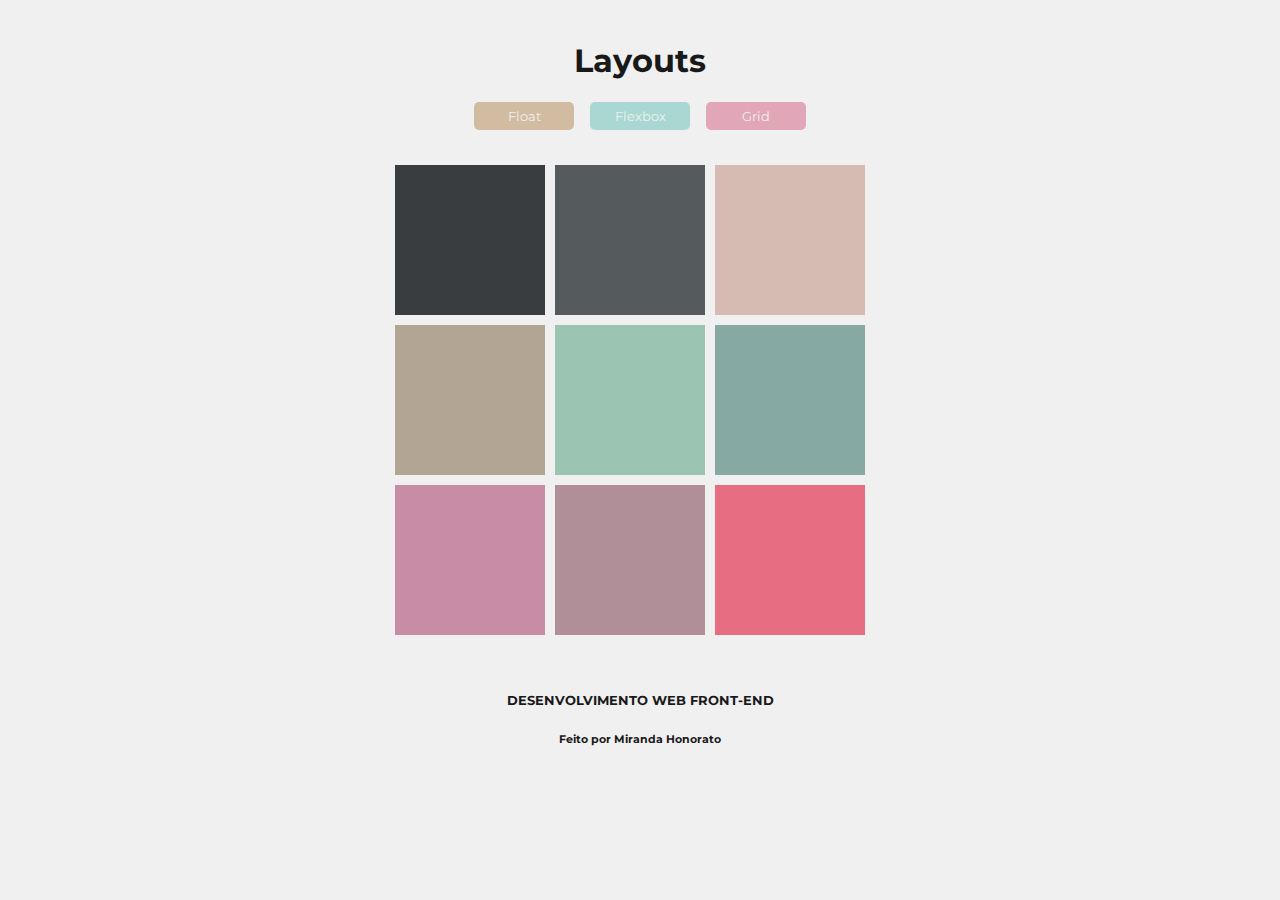
<file: float-flex-grid.html>
<!DOCTYPE html>
<html lang="pt-br">
<head>
    <meta charset="UTF-8">
    <meta name="viewport" content="width=device-width, initial-scale=1.0">
    <title>Layouts</title>
    <meta name="author" content="Eden Miranda de Souza Honorato">
    <link href="https://fonts.googleapis.com/css2?family=Montserrat:wght@400;700&display=swap" rel="stylesheet">
    <style>
        body {
            font-family: 'Montserrat', sans-serif;
            margin: 0;
            padding: 20px;
            background-color: #f0f0f0;
        }

        h1, h5, h6 {
            text-align: center;
            color: #191919;
        }
        
        button {
            font-family: 'Montserrat', sans-serif;
            color: #f0f0f0;
            padding: 6px;
            width: 100px;
            border: none;
            border-radius: 5px;
            margin: 0 6px;
            cursor: pointer;
        }

        .float {
            background-color: #D1BBA1;
            transition: background-color 0.3s;
        }

        .float:hover {
            background-color: #A89A8A;
        }

        .flex {
            background-color: #A8D8D1;
            transition: background-color 0.3s;
        }

        .flex:hover {
            background-color: #7FB2B0;
        }

        .grid {
            background-color: #E1A6B8;
            transition: background-color 0.3s;
        }

        .grid:hover {
            background-color: #B87D8F;
        }

        .menu {
            text-align: center;
            margin-bottom: 20px;
        }

        .container {
            width: 520px;
            height: 520px;
            box-sizing: border-box;
            margin: 0 auto;
            display: none;
            padding: 10px;
        }

        
        /* Layout usando float */
        .float-container {
            height: 100%;
            justify-content: center;
            overflow: hidden;
        }

        .float-box {
            width: 150px;
            height: 150px;
            float: left;
            margin: 5px;
        }
        
        .float-box:nth-child(1) { background-color: #393D3F; }
        .float-box:nth-child(2) { background-color: #555A5C; }
        .float-box:nth-child(3) { background-color: #D5BBB1; }
        .float-box:nth-child(4) { background-color: #B3A593; }
        .float-box:nth-child(5) { background-color: #9CC4B2; }
        .float-box:nth-child(6) { background-color: #87A9A3; }
        .float-box:nth-child(7) { background-color: #C98CA7; }
        .float-box:nth-child(8) { background-color: #B08F99; }
        .float-box:nth-child(9) { background-color: #E76D83; }


        /* Layout usando flex */
        .flex-container {
            height: 100%;
            display: flex;
            flex-direction: column;
            justify-content: center;
            align-items: center;
        }

        .flex-header {
            width: 100%;
            height: 150px;
            background-color: #D5BBB1;
            margin-bottom: 10px;
        }

        .flex-content {
            display: flex;
            width: 100%;
            height: calc(100% - 160px);
            justify-content: space-between;
        }

        .flex-column {
            flex: 1;
            margin-right: 10px;
        }

        .flex-column:last-child {
            margin-right: 0;
        }

        .flex-column:nth-child(1) { background-color: #9CC4B2; }
        .flex-column:nth-child(2) { background-color: #C98CA7; }
        .flex-column:nth-child(3) { background-color: #E76D83; }


        /* Layout usando grid */
        .grid-container {
            height: 100%;
            display: grid;
            grid-template-columns: 2fr 1fr;
            grid-template-rows: 1fr 2fr;
            gap: 10px;
        }

        .grid-box1 { grid-column: 1 / span 1; grid-row: 1 / span 1; background-color: #D5BBB1; }
        .grid-box2 { grid-column: 2 / span 1; grid-row: 1 / span 1; background-color: #9CC4B2; }
        .grid-box3 { grid-column: 1 / span 1; grid-row: 2 / span 1; background-color: #C98CA7; }
        .grid-box4 { grid-column: 2 / span 1; grid-row: 2 / span 1; background-color: #E76D83; }
    </style>

    <script>
        function showLayout(layout) {
            document.querySelectorAll('.container').forEach(container => {
                container.style.display = 'none';
            });

            document.getElementById(layout).style.display = 'block';
        }
    </script>

</head>
<body>

    <h1>Layouts</h1>

    <div class="menu">
        <button class="float" onclick="showLayout('float')">Float</button>
        <button class="flex" onclick="showLayout('flex')">Flexbox</button>
        <button class="grid" onclick="showLayout('grid')">Grid</button>
    </div>

    <div class="container" id="float">
        <div class="float-container">
            <div class="float-box"></div>
            <div class="float-box"></div>
            <div class="float-box"></div>
            <div class="float-box"></div>
            <div class="float-box"></div>
            <div class="float-box"></div>
            <div class="float-box"></div>
            <div class="float-box"></div>
            <div class="float-box"></div>
        </div>
    </div>

    <div class="container" id="flex">
        <div class="flex-container">
            <div class="flex-header"></div>
            <div class="flex-content">
                <div class="flex-column"></div>
                <div class="flex-column"></div>
                <div class="flex-column"></div>
            </div>
        </div>
    </div>

    <div class="container" id="grid">
        <div class="grid-container">
            <div class="grid-box grid-box1"></div>
            <div class="grid-box grid-box2"></div>
            <div class="grid-box grid-box3"></div>
            <div class="grid-box grid-box4"></div>
        </div>
    </div>

    <h5>DESENVOLVIMENTO WEB FRONT-END</h5>
    <h6>Feito por Miranda Honorato</h6>

    <script>
        showLayout('float');
    </script>

</body>
</html>
</file>
<file: sass_simples/index.css>
body, html {
  margin: 0;
  padding: 0;
  min-height: 100vh;
  display: flex;
  flex-direction: column;
  font-family: "Montserrat", sans-serif;
}

.container {
  display: flex;
  flex-direction: column;
  min-height: 100vh;
}

main {
  flex: 1;
  display: flex;
  justify-content: center;
  align-items: center;
  padding: 20px;
}
main .content {
  display: flex;
  max-width: 800px;
  width: 100%;
}
main .content .text {
  flex: 1;
  padding-right: 20px;
  text-align: justify;
}
main .content .text h2, main .content .text h3 {
  color: #E76D83;
  font-family: "Merriweather", serif;
}
main .content .text span {
  color: #E76D83;
}
main .content .text span:hover {
  font-weight: bold;
}
main .content .text button {
  background-color: #393D3F;
  color: #f0f0f0;
  font-family: "Montserrat", sans-serif;
  padding: 10px 20px;
  border: none;
  cursor: pointer;
}
main .content .text button:hover {
  background-color: #E76D83;
  font-weight: bold;
  transition: 300ms;
}
main .content .image {
  flex: 1;
  display: flex;
  align-items: center;
  justify-content: center;
}
main .content .image img {
  max-width: 100%;
  height: auto;
  -o-object-fit: contain;
     object-fit: contain;
}

header {
  background-color: #393D3F;
  color: #f0f0f0;
  font-family: "Merriweather", serif;
  text-align: center;
  padding: 10px;
  border-bottom: 2px solid #E76D83;
}
header h1 {
  font-size: 2rem;
}
header nav {
  padding: 10px;
  background-color: #f0f0f0;
}
header nav a {
  font-family: "Montserrat", sans-serif;
  color: #191919;
  margin: 0 10px;
  font-weight: bold;
  text-decoration: none;
}
header nav a:hover {
  color: #E76D83;
  transition: 300ms;
}

footer {
  background-color: #393D3F;
  color: #f0f0f0;
  font-family: "Merriweather", serif;
  text-align: center;
  padding: 10px;
  border-top: 2px solid #E76D83;
}
footer h4, footer h5 {
  font-family: "Montserrat", sans-serif;
}/*# sourceMappingURL=index.css.map */
</file>
